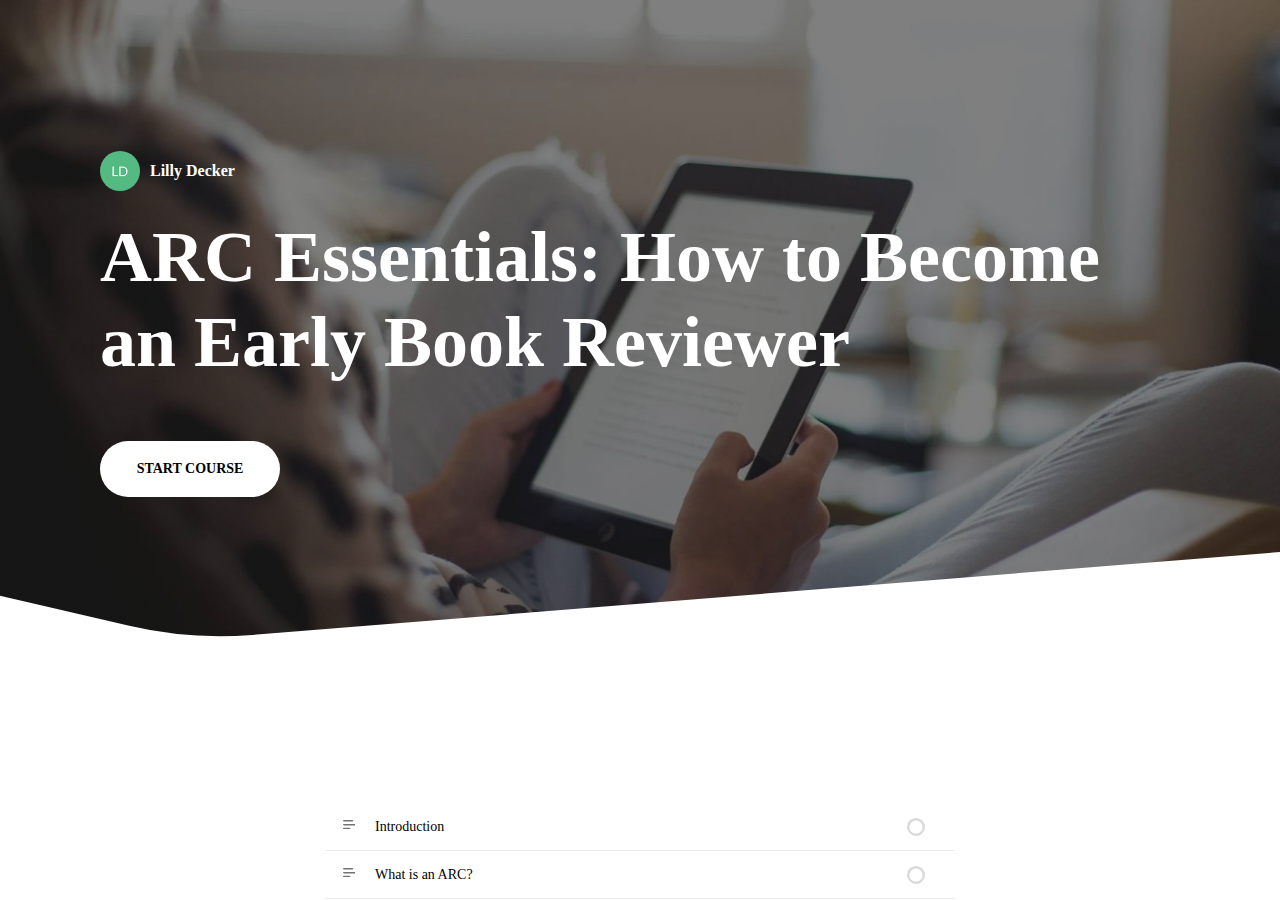
<file: index.html>
<!DOCTYPE html>
<html lang="en" class="">
  <head>
    <meta http-equiv="X-UA-Compatible" content="IE=edge,chrome=1">
    <meta name="viewport" content="width=device-width, initial-scale=1">
    <meta charset="utf-8">

    <title>ARC Essentials: How to Become an Early Book Reviewer</title>

    <link type="text/css" rel="stylesheet" href="lib/icomoon.css">
    <script type="text/javascript" src="lib/player-0.0.11.min.js"></script>
    <script type="text/javascript" src="lib/lzwcompress.js"></script>

    <!-- Resize Hack -->
    <script type="text/javascript">
      window.resizeTo(screen.width, screen.height);
    </script>
    
    <!--[if lt IE 9]>
    <script src="//html5shiv.googlecode.com/svn/trunk/html5.js"></script>
    <![endif]-->

    <script id="__ENTRY__" type="application/json">
      {".js":["rise/e1529ec8.js"]}
    </script>

    <script id="__REMOTE_ENTRIES__" type="application/json">
      {"mondrian":{".js":["mondrian/entry.js"]}}
    </script>

    <script>
      (function() {
        const jsonp = {}

        function loadModule(manifest) {
          const p = []

          if (manifest['.css'] != null) {
            for (var idx = 0; idx < manifest['.css'].length; idx++) {
              p.push(new Promise((resolve, reject) => {
                var link = document.createElement('link')
                link.onload = resolve
                link.onerror = reject
                link.rel = 'stylesheet'
                link.href = 'lib/' + manifest['.css'][idx]
                document.body.appendChild(link)
              }))
            }
          }

          if (manifest['.js'] != null) {
            for (var idx = 0; idx < manifest['.js'].length; idx++) {
              p.push(new Promise((resolve, reject) => {
                var script = document.createElement('script')
                script.onload = resolve
                script.onerror = reject
                script.src = 'lib/' + manifest['.js'][idx]
                document.body.appendChild(script)
              }))
            }
          }

          return Promise.all(p)
        }

        function deserialize(str) {
          const buffer = Uint8Array.from(atob(str), c => c.charCodeAt(0))
          const json = new TextDecoder().decode(buffer)
          const result = JSON.parse(json)
          return result
        }

        function __loadEntry() {
          return loadModule(JSON.parse(document.getElementById('__ENTRY__').textContent))
        }

        function __loadRemoteEntry(name) {
          const manifest = JSON.parse(document.getElementById('__REMOTE_ENTRIES__').textContent)
          if (manifest[name] == null) throw new Error(`Missing manifest for remote entry "${name}".`)
          return loadModule(manifest[name])
        }
        
        async function __loadJsonp(id, path) {
          try {
            return await new Promise((resolve, reject) => {
              try {
                jsonp[id] = resolve
                const script = document.createElement('script')
                script.onerror = reject
                script.src = `./${path}`
                document.head.appendChild(script)
              } catch (err) {
                reject(err)
              }
            })
          } finally {
            delete jsonp[id]
          }
        }

        function __resolveJsonp(id, data) {
          const resolve = jsonp[id]
          if (typeof resolve !== 'function') {
            throw new Error(`Could not load JSONP "${id}"`)
          }
          resolve(data)
        }

        async function __fetchCourse(name) {
          name = name == null ? window.i18n.default : name
          if (!window.i18n.available.includes(name)) {
            console.warn(`Could not load locale "${name}"`)
            name = window.i18n.available[0]
          }
          const encoded = await __loadJsonp(`course:${name}`, `locales/${name}.js`)
          const courseData = deserialize(encoded)
          return courseData
        }

        window.__loadEntry = __loadEntry
        window.__loadRemoteEntry = __loadRemoteEntry
        window.__loadJsonp = __loadJsonp
        window.__resolveJsonp = __resolveJsonp
        window.__fetchCourse = __fetchCourse
      })()
    </script>
  </head>
  <body>
    <div id="app"></div>
    <script type="text/javascript">
  (function(root) {
    window.i18n = {"available":["und"],"default":"und"};
    window.partnerContent = [];

    function isExport() {
      return true;
    }

    function resolvePath(path) {
      return ('assets/').concat(path);
    }

    function resolveFontPath(font) {
      return ('lib/fonts/').concat(font.key.split('/').reverse()[0]);
    }

    function fetchAvailableLocales() {
      return window.i18n
    }

    root.Runtime = {
      fetch: window.__fetchCourse,
      fetchAvailableLocales: fetchAvailableLocales,
      isExport: isExport,
      resolvePath: resolvePath,
      resolveFontPath: resolveFontPath
    };
  }(window));
</script>

    
    <script>__loadEntry()</script>
    
  </body>
</html>
</file>
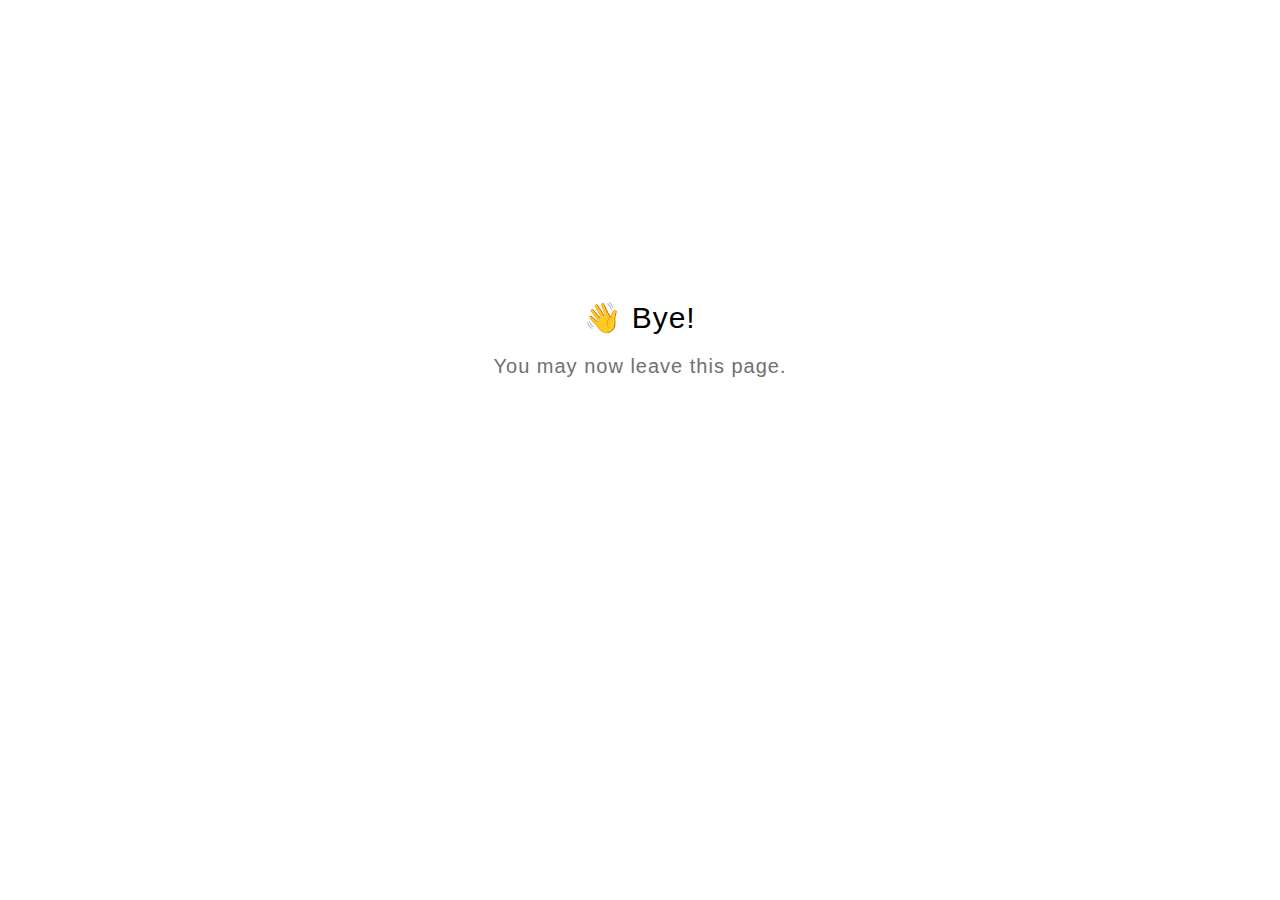
<file: goodbye.html>
<!DOCTYPE html>
<html lang="en">
  <head>
    <title>Goodbye</title>
    <meta charset="utf-8" lang="en">
    <style>
      html {
        font-size: 20px;
        font-family: 'lato', sans-serif;
        font-weight: lighter;
        letter-spacing: 0.05rem;
      }

      .goodbye-container {
        text-align: center;
        margin-top: 15rem;
      }

      .bye-message {
        font-size: 1.5rem;
      }

      .exit-text {
        color: #707070;
        margin-top: 1rem;
      }
    </style>
  </head>
  <body>
    <div class="goodbye-container">
      <div class="bye-message">👋 Bye!</div>
      <div class="exit-text">You may now leave this page.</div>
    </div>
  </body>
</html>
</file>
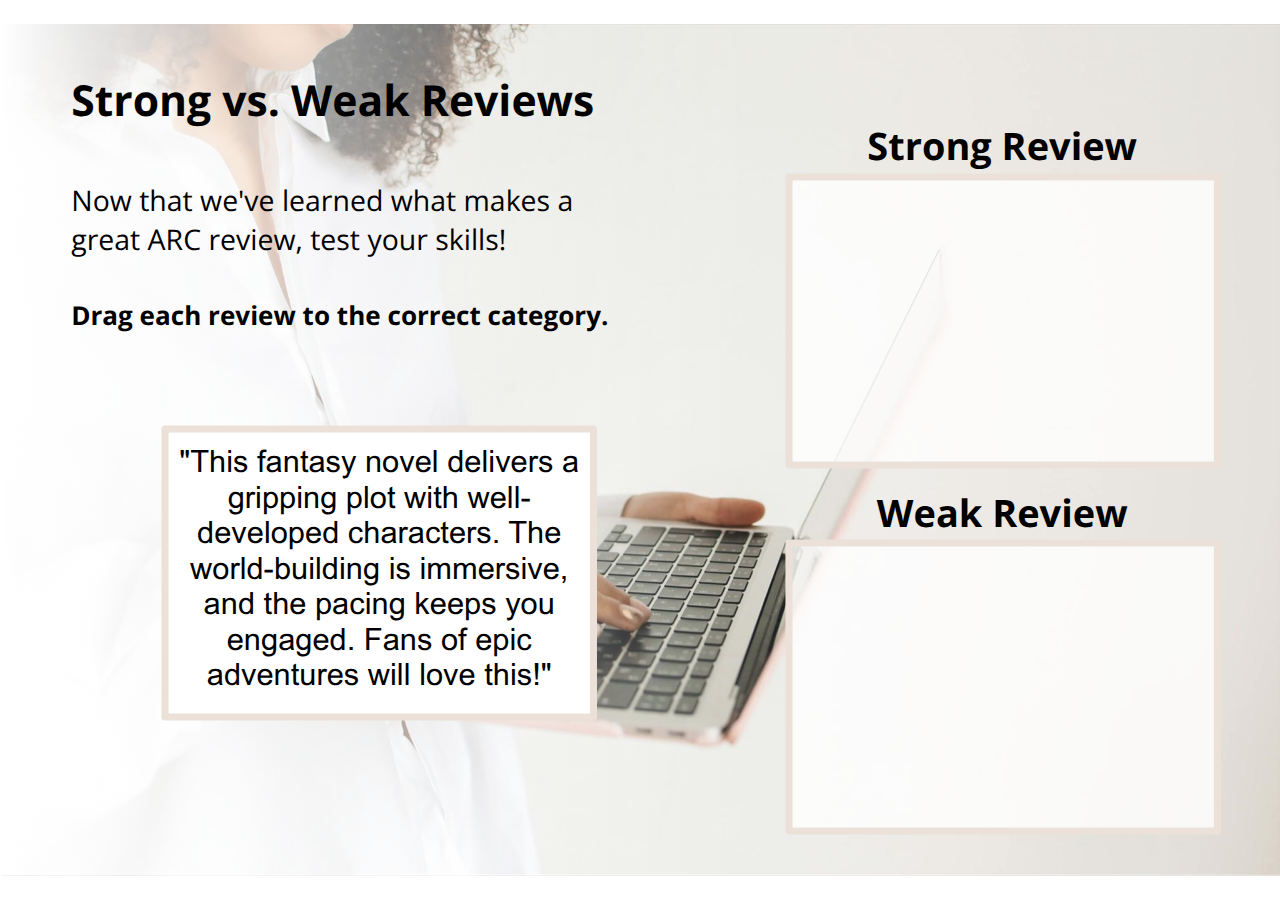
<file: assets/clmL6bxSZsXb1WRm/story.html>
﻿<!doctype html>
<html lang="en-US">
<head>
  <meta charset="utf-8">
  <!-- Created using Storyline 360 x64 - http://www.articulate.com  -->
  <!-- version: 3.96.33815.0 -->
  <title>ARC Reviews: Drag and Drop</title>
  <meta http-equiv="x-ua-compatible" content="IE=edge"/>
  <meta name="viewport" content="width=device-width,initial-scale=1,user-scalable=no,shrink-to-fit=no,minimal-ui"/>
  <meta name="apple-mobile-web-app-capable" content="yes"/>
  <style>
    html, body { height: 100%; padding: 0; margin: 0 }
    #app { height: 100%; width: 100%; }
  </style>

  <script>
    window.DS = {};
    window.globals = {
      DATA_PATH_BASE: '',
      HAS_FRAME: true,
      HAS_SLIDE: true,

      lmsPresent: false,
      tinCanPresent: false,
      cmi5Present: false,
      aoSupport: false,
      scale: 'noscale',
      captureRc: false,
      browserSize: 'optimal',
      bgColor: '#282828',
      features: 'DropInAcc,DropInBase,DropInCore,DropInInteractions,DropInVideo,LayerPresentAsDialog,MultipleQuizTracking,UpdatedThemeEditor',
      themeName: 'unified',
      preloaderColor: '#FFFFFF',
      suppressAnalytics: false,
      productChannel: 'stable',
      publishSource: 'storyline',
      aid: 'aid|5b3e1dc9-a352-4237-ba01-f2665bd8d0cd',
      cid: '2b0ab226-38bb-4c8d-844f-a04593d50850',
      playerVersion: '3.96.33815.0',
      publishTimestamp: '2025-02-21T22:30:07.0198694Z',
      maxIosVideoElements: 10,
      connectionSettings: { message: 'You%20are%20offline.%20Trying%20to%20reconnect...', useDarkTheme: false, mode: 'disabled' },
      hasFeature: function(feature) {
        return this.features.split(',').includes(feature);
      },
      
      parseParams: function(qs) {
        if (window.globals.parsedParams != null) {
          return window.globals.parsedParams;
        }
        qs = (qs || window.location.search.substr(1)).split('+').join(' ');
        var params = {},
            tokens,
            re = /[?&]?([^=]+)=([^&]*)/g;

        while (tokens = re.exec(qs)) {
          params[decodeURIComponent(tokens[1]).trim()] =
            decodeURIComponent(tokens[2]).trim();
        }
        window.globals.parsedParams = params;
        return params;
      }

    };
  </script>
  <script>
    var isIe11 = ('ActiveXObject' in window || window.MSBlobBuilder != null)
      && window.msCrypto != null && !window.ActiveXObject;
    if (isIe11) {
      window.globals.unsupportedBrowser = true;
      document.write(atob('[base64]'));
    }
  </script>

  <script>
    if (window.globals.hasFeature('MultiLanguageSinglePackageSupport')) {
      
      
    }
  </script>

  
  <script>window.THREE = { };</script>
  
<meta name="robots" content="noindex, nofollow"></head>
<body style="background: #282828" class="cs-HTML theme-unified">
<script src="player-interface.js"></script>
  <script>!function(){var e,i=/iPhone/i,o=/iPod/i,n=/iPad/i,t=/\biOS-universal(?:.+)Mac\b/i,r=/\bAndroid(?:.+)Mobile\b/i,a=/Android/i,d=/(?:SD4930UR|\bSilk(?:.+)Mobile\b)/i,p=/Silk/i,l=/Windows Phone/i,u=/\bWindows(?:.+)ARM\b/i,b=/BlackBerry/i,s=/BB10/i,c=/Opera Mini/i,f=/\b(CriOS|Chrome)(?:.+)Mobile/i,h=/Mobile(?:.+)Firefox\b/i,v=function(e){return void 0!==e&&"MacIntel"===e.platform&&"number"==typeof e.maxTouchPoints&&e.maxTouchPoints>1&&"undefined"==typeof MSStream};e=function(e){var m={userAgent:"",platform:"",maxTouchPoints:0};e||"undefined"==typeof navigator?"string"==typeof e?m.userAgent=e:e&&e.userAgent&&(m={userAgent:e.userAgent,platform:e.platform,maxTouchPoints:e.maxTouchPoints||0}):m={userAgent:navigator.userAgent,platform:navigator.platform,maxTouchPoints:navigator.maxTouchPoints||0};var g=m.userAgent,y=g.split("[FBAN");void 0!==y[1]&&(g=y[0]),void 0!==(y=g.split("Twitter"))[1]&&(g=y[0]);var A=function(e){return function(i){return i.test(e)}}(g),w={apple:{phone:A(i)&&!A(l),ipod:A(o),tablet:!A(i)&&(A(n)||v(m))&&!A(l),universal:A(t),device:(A(i)||A(o)||A(n)||A(t)||v(m))&&!A(l)},amazon:{phone:A(d),tablet:!A(d)&&A(p),device:A(d)||A(p)},android:{phone:!A(l)&&A(d)||!A(l)&&A(r),tablet:!A(l)&&!A(d)&&!A(r)&&(A(p)||A(a)),device:!A(l)&&(A(d)||A(p)||A(r)||A(a))||A(/\bokhttp\b/i)},windows:{phone:A(l),tablet:A(u),device:A(l)||A(u)},other:{blackberry:A(b),blackberry10:A(s),opera:A(c),firefox:A(h),chrome:A(f),device:A(b)||A(s)||A(c)||A(h)||A(f)},any:!1,phone:!1,tablet:!1};return w.any=w.apple.device||w.android.device||w.windows.device||w.other.device,w.phone=w.apple.phone||w.android.phone||w.windows.phone,w.tablet=w.apple.tablet||w.android.tablet||w.windows.tablet,w}(),"object"==typeof exports&&"undefined"!=typeof module?module.exports=e:"function"==typeof define&&define.amd?define((function(){return e})):this.isMobile=e}();
    window.isMobile.apple.tablet = window.isMobile.apple.tablet ||
      (navigator.platform === 'MacIntel' && navigator.maxTouchPoints > 1);
    window.isMobile.apple.device = window.isMobile.apple.device || window.isMobile.apple.tablet;
    window.isMobile.tablet = window.isMobile.tablet || window.isMobile.apple.tablet;
    window.isMobile.any = window.isMobile.any || window.isMobile.apple.tablet;
  </script>

  <div id="focus-sink" tabindex="-1"></div>

  <div id="preso"></div>
  <script>
    (function() {

      var classTypes = [ 'desktop', 'mobile', 'phone', 'tablet' ];

      var addDeviceClasses = function(prefix, testObj) {
        var curr, i;
        for (i = 0; i < classTypes.length; i++) {
          curr = classTypes[i];
          if (testObj[curr]) {
            document.body.classList.add(prefix + curr);
          }
        }
      };

      var params = window.globals.parseParams(),
          isDevicePreview = params.devicepreview === '1',
          isPhoneOverride = params.deviceType === 'phone' || (isDevicePreview && params.phone == '1'),
          isTabletOverride = (params.deviceType === 'tablet' || isDevicePreview) && !isPhoneOverride,
          isMobileOverride = isPhoneOverride || isTabletOverride;

      var deviceView = {
        desktop: !window.isMobile.any && !isMobileOverride,
        mobile: window.isMobile.any || isMobileOverride,
        phone: isPhoneOverride || (window.isMobile.phone && !isTabletOverride),
        tablet: isTabletOverride || window.isMobile.tablet
      };

      window.globals.deviceView = deviceView;
      window.isMobile.desktop = !window.isMobile.any;
      window.isMobile.mobile = window.isMobile.any;

      addDeviceClasses('view-', deviceView);

    })();
  </script>
  
  <script src='story_content/triggers.js' type=text/javascript></script>
<script src='story_content/user.js' type=text/javascript></script>
  <div class="slide-loader"></div>

  <script>
    var doc = document, loader = doc.body.querySelector('.slide-loader'); [ 1, 2, 3 ].forEach(function(n) { var d = doc.createElement('div'); d.style.backgroundColor = window.globals.preloaderColor; d.classList.add('mobile-loader-dot'); d.classList.add('dot' + n); loader.appendChild(d); });
  </script>

  <div class="mobile-load-title-overlay" style="display: none">
    <div class="mobile-load-title">ARC Reviews: Drag and Drop</div>
  </div>

  <div class="mobile-chrome-warning"></div>

  
<style>
  .warn-connection-dialog {
    display: none;
    background: transparent;
    pointer-events: all;
    position: fixed;
    left: 0;
    top: 0;
    width: 100%;
    height: 100%;
    z-index: 999;
  }

  .warn-connection-content {
    pointer-events: all;
    border-radius: 4px;
    background: white;
    border: 1px solid #E7E7E7;
    color: #333333;
    box-shadow: 0 2px 4px rgba(0, 0, 0, 0.25);
    transition: all 150ms ease-out;
    position: absolute;
    white-space: nowrap;
  }

  .view-phone.is-landscape .warn-connection-content {
    left: 23px;
    bottom: 23px;
  }

  .view-tablet.is-landscape .warn-connection-content {
    left: 50%;
    top: 20px;
    transform: translateX(-50%);
  }

  .view-mobile.is-portrait .warn-connection-content {
    transform: translate(-50%, calc(-100% - 15px));
  }

  .warn-connection-content p {
    display: inline-block;
    margin: 0 8px 0 0;
    line-height: 33px;
    font-size: 11px;
  }

  .warn-connection-content svg {
    position: relative;
    vertical-align: middle;
    margin: 0 2px 2px 8px;
  }

  .view-desktop .warn-connection-content {
    left: 1.5em;
    bottom: 1.5em;
  }

  .view-desktop .warn-connection-content p {
    font-size: 1.1em;
  }

  .is-offline .warn-connection-dialog {
    display: block;
  }

  .is-offline .cs-panel * {
    pointer-events: none !important;
  }

  .is-offline .cs-panel {
    pointer-events: all !important;
  }

  .is-offline #nav-controls * {
    pointer-events: none !important;
  }

  .is-offline #nav-controls {
    pointer-events: all !important;
  }
</style>

<div class="warn-connection-dialog" role="alertdialog" aria-modal="true" tabindex="0" aria-labelledby="warn-connection-message">
  <div class="warn-connection-content">
    <svg width="17" height="15" viewBox="0 0 17 15" xmlns="http://www.w3.org/2000/svg">
      <path fill="#8F0000" stroke="white" d="M16.07,12.98 L15.88,12.23 L9.51,1.21 C8.97,0.26,7.6,0.26,7.06,1.21 L0.69,12.23 C0.15,13.16,0.81,14.36,1.91,14.36 H14.65 C15.47,14.36,16.05,13.7,16.07,12.98 Z"/>
      <path fill="white" stroke="white" d="M8.58,5.5 C8.35,5.28,8.5,5.35,8.21,5.32 C8.09,5.35,7.97,5.49,7.96,5.67 C7.97,5.79,7.98,5.92,7.98,6.04 L7.98,6.04 C7.99,6.17,8,6.31,8.01,6.43 L8.01,6.44 C8.03,6.92,8.06,7.41,8.09,7.9 L8.09,7.9 C8.12,8.39,8.14,8.88,8.17,9.37 C8.17,9.39,8.18,9.42,8.2,9.44 C8.23,9.46,8.25,9.47,8.28,9.47 C8.31,9.47,8.34,9.46,8.35,9.44 C8.37,9.43,8.38,9.4,8.39,9.35 L8.39,9.34 C8.39,9.24,8.4,9.15,8.4,9.05 L8.4,9.05 C8.41,8.96,8.41,8.86,8.42,8.75 C8.43,8.44,8.45,8.12,8.47,7.81 L8.47,7.81 C8.49,7.49,8.51,7.18,8.53,6.87 C8.55,6.46,8.56,6.05,8.59,5.64 L8.6,5.62 C8.6,5.57,8.59,5.53,8.58,5.5 L8.21,5.32 Z"/>
      <circle fill="white" stroke="white" cx="8.3" cy="11.35" r="0.3"/>
    </svg>
    <p id="warn-connection-message">You are offline. Trying to reconnect...</p>
  </div>
</div>

<script>
  (function() {
    window.DS.connection = {
      warningShown: false,
      assets: {},
      loadingAssetGroup: false,
      retryDelay: 500
    };

    var connectionSettings = window.globals.connectionSettings || {};

    var useConnectionMessages = window.AbortController != null &&
      window.location.protocol != 'file:' &&
      connectionSettings.mode === 'normal';

    window.DS.connection.useConnectionMessages = useConnectionMessages;

    var assetCount = 0;
    var checkLoadedId;


    if (useConnectionMessages && connectionSettings != null) {
      var contentEl = document.querySelector('.warn-connection-content');
      var messageEl = contentEl.querySelector('p');

      if (connectionSettings.useDarkTheme) {
        contentEl.style.borderColor = '#BABBBA';
        contentEl.style.backgroundColor = '#282828';
        contentEl.style.color = '#FFFFFF';
      }

      if (connectionSettings.message != null) {
        messageEl.textContent = window.decodeURIComponent(connectionSettings.message);
      }
    }

    function checkAssetsReady() {
      for (var i in DS.connection.assets) {
        if (!DS.connection.assets[i].success) {
          return false;
        }
      }
      return true;
    }

    function stopAssetGroup() {
      if (!useConnectionMessages) { return; }

      assetCount = 0;

      DS.connection.oldAssetGroup = DS.connection.assets;
      DS.connection.assets = {};
      DS.connection.loadingAssetGroup = false;
      clearInterval(checkLoadedId);
    }

    function startAssetGroup() {
      if (!useConnectionMessages) { return; }
      var ticks = 0;
      clearInterval(checkLoadedId);
      checkLoadedId = setInterval(function() {
        var loaded = 0;
        if (assetCount === 0 && loaded === 0) {
          clearInterval(checkLoadedId);
          return;
        }

        for (var i in DS.connection.assets) {
          if (DS.connection.assets[i].success) {
            loaded++;
          }
        }

        if (assetCount === loaded && checkAssetsReady()) {
          for (var i in DS.connection.assets) {
            if (DS.connection.assets[i].action) {
              DS.connection.assets[i].action();
            }
          }
          hideWarning();
          stopAssetGroup();
        }
      }, 100)
    }

    function requiredAsset(url, action, retry, type) {
      if (!useConnectionMessages) { return; }
      if (DS.connection.assets[url]) { return; }

      DS.connection.assets[url] = {
        success: false, action: action, retry: retry, type: type
      };
      assetCount = Object.keys(DS.connection.assets).length;
      if (!DS.connection.loadingAssetGroup) {
        startAssetGroup();
      }
      DS.connection.loadingAssetGroup = true;
    }

    function assetLoaded(url) {
      if (!useConnectionMessages) { return; }
      if (DS.connection.assets[url]) {
        DS.connection.assets[url].success = true;
      }
    }

    function assetFailed(url) {
      if (!useConnectionMessages) { return; }
      if (!DS.connection.assets[url]) {
        if (/\.js$/.test(url) && url.indexOf('transcripts') === -1) {
          setTimeout(function() {
            if (DS.connection.lastSlideLoaded != null) {
              DS.connection.lastSlideLoaded();
            }
          }, DS.connection.retryDelay);
        }
        return;
      }
      if (!DS.connection.warningShown) { showWarning(); }
      if (DS.connection.assets[url].retry) {
        setTimeout(function() {
          if (!DS.connection.assets[url].success) {
            DS.connection.assets[url].retry()
          }
        }, DS.connection.retryDelay);
      }
    }

    function hideWarning() {
      document.body.classList.remove('is-offline');
      DS.connection.warningShown = false;
      enableKeys();
    }
    DS.connection.hideWarning = hideWarning

    function showWarning(btn) {
      document.body.classList.add('is-offline')
      DS.connection.warningShown = true;
      updateWarningPosition();
      disableKeys();
    }

    function updateWarningPosition() {
      if (!DS.connection.warningShown) {
        return;
      }

      var isPortrait = document.body.classList.contains('is-portrait');
      var isMobile = document.body.classList.contains('view-mobile');
      var warningEl = document.querySelector('.warn-connection-content');

      if (isPortrait && isMobile) {
        var slide = document.querySelector('.primary-slide');
        var slideRect = slide != null
          ? slide.getBoundingClientRect()
          : { top: window.innerHeight, left: 0, width: window.innerWidth };

        warningEl.style.top = `${slideRect.top}px`
        warningEl.style.left = `${slideRect.left + slideRect.width / 2}px`
      } else {
        warningEl.style.top = null;
        warningEl.style.left = null;
      }

      window.requestAnimationFrame(updateWarningPosition);
    }

    function onDisableKeyDown(e) {
      e.preventDefault();
      e.stopImmediatePropagation();
    }

    function onDisableKeyUp(e) {
      e.preventDefault();
      e.stopImmediatePropagation();
    }

    var accStyle = document.createElement('style');
    var warnDialogEl = document.querySelector('.warn-connection-dialog');

    function disableKeys() {
      if (DS.views && DS.views.nsStack && DS.views.nsStack.length === 1) {
        DS.views.nsStack[0].tabReachable = false
        DS.views.nsStack[0].updateTabIndex(true, true);
      }

      accStyle.innerHTML = '.acc-shadow-dom { display: none; }';
      document.body.appendChild(accStyle);

      warnDialogEl.parentNode.append(warnDialogEl);
      warnDialogEl.focus();
    }

    function enableKeys() {
      accStyle.remove();
      if (DS.views && DS.views.nsStack && DS.views.nsStack.length === 1 && DS.views.nsStack[0].name === '_frame') {
        DS.views.nsStack[0].tabReachable = true;
        DS.views.nsStack[0].updateTabIndex();
      }
    }

    // these will all be noops if the feature flag isn't set in
    // the data and `window.globals.features`
    DS.connection.requiredAsset = requiredAsset;
    DS.connection.assetLoaded = assetLoaded;
    DS.connection.assetFailed = assetFailed;
    DS.connection.stopAssetGroup = stopAssetGroup;
    DS.connection.startAssetGroup = startAssetGroup;
  })();
</script>


  <script>
    
    if (window.autoSpider && window.vInterfaceObject) {
      document.querySelector('.mobile-load-title-overlay').style.display = 'none';
    }
  </script>

  

  <link rel="stylesheet" href="html5/data/css/output.min.css" data-noprefix/>
</body>
<script src="html5/lib/scripts/bootstrapper.min.js"></script>
</html>
</file>
<file: lib/icomoon.css>
@font-face {
	font-family: 'icomoon';
	src:  url('fonts/icomoon.ttf') format('truetype'),
				url('fonts/icomoon.woff') format('woff');
	font-weight: normal;
	font-style: normal;
}

[class^="icon-"], [class*=" icon-"] {
	/* use !important to prevent issues with browser extensions that change fonts */
	font-family: 'icomoon' !important;
	speak: none;
	font-style: normal;
	font-weight: normal;
	font-variant: normal;
	text-transform: none;
	line-height: 1;

	/* Better Font Rendering =========== */
	-webkit-font-smoothing: antialiased;
	-moz-osx-font-smoothing: grayscale;
}

.icon-edit-author-name:before {
	content: "\e976";
}
.icon-lock:before {
	content: "\e977";
}
.icon-checkmark-valid:before {
	content: "\e95d";
}
.icon-close-media-panel:before {
	content: "\e95e";
}
.icon-trash4:before {
	content: "\e95f";
}
.icon-x-invalid-url:before {
	content: "\e960";
}
.icon-attach2:before {
	content: "\e961";
}
.icon-bold:before {
	content: "\e962";
}
.icon-fontcolor:before {
	content: "\e963";
}
.icon-fontsize:before {
	content: "\e964";
}
.icon-italic:before {
	content: "\e965";
}
.icon-link:before {
	content: "\e966";
}
.icon-orderedlist:before {
	content: "\e967";
}
.icon-quote:before {
	content: "\e968";
}
.icon-unorderedlist:before {
	content: "\e969";
}
.icon-feedback:before {
	content: "\e910";
}
.icon-review:before {
	content: "\e911";
}
.icon-customizable:before {
	content: "\e908";
}
.icon-design:before {
	content: "\e909";
}
.icon-interactions:before {
	content: "\e90a";
}
.icon-questions:before {
	content: "\e90b";
}
.icon-scenarios2:before {
	content: "\e90c";
}
.icon-slides:before {
	content: "\e90d";
}
.icon-desktop:before {
	content: "\e902";
}
.icon-expressions:before {
	content: "\e903";
}
.icon-poses:before {
	content: "\e904";
}
.icon-retina:before {
	content: "\e905";
}
.icon-scenarios:before {
	content: "\e906";
}
.icon-transparency:before {
	content: "\e907";
}
.icon-Master-01:before {
	content: "\e934";
}
.icon-Master-02:before {
	content: "\e93a";
}
.icon-Master-03:before {
	content: "\e939";
}
.icon-Master-04:before {
	content: "\e936";
}
.icon-Master-05:before {
	content: "\e93b";
}
.icon-Master-06:before {
	content: "\e935";
}
.icon-Master-07:before {
	content: "\e937";
}
.icon-Master-08:before {
	content: "\e938";
}
.icon-Master-09:before {
	content: "\e922";
}
.icon-Master-10:before {
	content: "\e926";
}
.icon-Master-11:before {
	content: "\e924";
}
.icon-Master-12:before {
	content: "\e928";
}
.icon-Master-13:before {
	content: "\e923";
}
.icon-Master-14:before {
	content: "\e925";
}
.icon-Master-15:before {
	content: "\e929";
}
.icon-Master-16:before {
	content: "\e927";
}
.icon-Master-17:before {
	content: "\e92b";
}
.icon-Master-18:before {
	content: "\e92c";
}
.icon-Master-19:before {
	content: "\e92d";
}
.icon-Master-20:before {
	content: "\e92e";
}
.icon-Master-21:before {
	content: "\e92f";
}
.icon-Master-22:before {
	content: "\e930";
}
.icon-Master-23:before {
	content: "\e931";
}
.icon-Master-24:before {
	content: "\e932";
}
.icon-Master-25:before {
	content: "\e933";
}
.icon-Master-26:before {
	content: "\e92a";
}
.icon-check-circle:before {
	content: "\e803";
}
.icon-trash:before {
	content: "\e804";
}
.icon-rotation:before {
	content: "\e91a";
}
.icon-vector:before {
	content: "\e91b";
}
.icon-mute:before {
	content: "\e90e";
}
.icon-volume:before {
	content: "\e90f";
}
.icon-logo:before {
	content: "\e805";
}
.icon-share:before {
	content: "\e801";
}
.icon-sorting:before {
	content: "\e91c";
}
.icon-more:before {
	content: "\e91d";
}
.icon-copy:before {
	content: "\e951";
}
.icon-clock:before {
	content: "\e915";
}
.icon-quotes-left:before {
	content: "\e918";
}
.icon-list-numbered:before {
	content: "\e916";
}
.icon-list2:before {
	content: "\e917";
}
.icon-plus:before {
	content: "\e60a";
}
.icon-info:before {
	content: "\e974";
}
.icon-cross:before {
	content: "\e913";
}
.icon-checkmark:before {
	content: "\e975";
}
.icon-arrow-up2:before {
	content: "\e959";
}
.icon-arrow-down2:before {
	content: "\e95a";
}
.icon-sort-alpha-asc:before {
	content: "\e912";
}
.icon-rtf:before {
	content: "\e94b";
}
.icon-doc:before {
	content: "\e94a";
}
.icon-pdf:before {
	content: "\e94c";
}
.icon-ppt:before {
	content: "\e94d";
}
.icon-file:before {
	content: "\e94e";
}
.icon-xls:before {
	content: "\e94f";
}
.icon-zip:before {
	content: "\e950";
}
.icon-file-alt:before {
	content: "\e944";
}
.icon-doc-alt:before {
	content: "\e943";
}
.icon-pdf-alt:before {
	content: "\e945";
}
.icon-ppt-alt:before {
	content: "\e946";
}
.icon-rtf-alt:before {
	content: "\e947";
}
.icon-xls-alt:before {
	content: "\e948";
}
.icon-zip-alt:before {
	content: "\e949";
}
.icon-attach:before {
	content: "\e942";
}
.icon-reload:before {
	content: "\e941";
}
.icon-trash2:before {
	content: "\e60d";
}
.icon-arrow-left:before {
	content: "\e608";
}
.icon-arrow-right:before {
	content: "\e609";
}
.icon-check-alt:before {
	content: "\e606";
}
.icon-password-view:before {
	content: "\e972";
}
.icon-password-hide:before {
	content: "\e973";
}
.icon-view-grid:before {
	content: "\e96c";
}
.icon-grid-view:before {
	content: "\e96c";
}
.icon-view-list:before {
	content: "\e96d";
}
.icon-list-view:before {
	content: "\e96d";
}
.icon-blocks:before {
	content: "\e95b";
}
.icon-list3:before {
	content: "\e95c";
}
.icon-export:before {
	content: "\e958";
}
.icon-screencast:before {
	content: "\e957";
}
.icon-cursor:before {
	content: "\e956";
}
.icon-documents:before {
	content: "\e952";
}
.icon-duplicate:before {
	content: "\e952";
}
.icon-trash3:before {
	content: "\e953";
}
.icon-Article:before {
	content: "\e93c";
}
.icon-Interaction:before {
	content: "\e93d";
}
.icon-Quiz:before {
	content: "\e93e";
}
.icon-Video:before {
	content: "\e93f";
}
.icon-trashcan:before {
	content: "\e921";
}
.icon-marker_style:before {
	content: "\e920";
}
.icon-photo:before {
	content: "\e91f";
}
.icon-microphone:before {
	content: "\e91e";
}
.icon-plus2:before {
	content: "\e800";
}
.icon-processing:before {
	content: "\e607";
}
.icon-menu:before {
	content: "\e602";
}
.icon-headset:before {
	content: "\e603";
}
.icon-list:before {
	content: "\e604";
}
.icon-video:before {
	content: "\e605";
}
.icon-mail:before {
	content: "\e954";
}
.icon-remove:before {
	content: "\e955";
}
.icon-up-level-2:before {
	content: "\e96e";
}
.icon-up-level-list-2:before {
	content: "\e96f";
}
.icon-plus-circle:before {
	content: "\e802";
}
.icon-up-level:before {
	content: "\e970";
}
.icon-up-level-list:before {
	content: "\e971";
}
.icon-eye:before {
	content: "\e96b";
}
.icon-tick:before {
	content: "\e900";
}
.icon-check:before {
	content: "\e901";
}
.icon-link-alt:before {
	content: "\e919";
}
.icon-chevron-down:before {
	content: "\e60b";
}
.icon-chevron-up:before {
	content: "\e60c";
}
.icon-chevron-left:before {
	content: "\e600";
}
.icon-chevron:before {
	content: "\e601";
}
.icon-chevron-right:before {
	content: "\e601";
}
.icon-close-small:before {
	content: "\e940";
}
.icon-pie-chart:before {
	content: "\e914";
}
.icon-alert:before {
	content: "\e96a";
}
</file>
<file: assets/clmL6bxSZsXb1WRm/html5/data/css/output.min.css>
@font-face {
  font-family: 'Arial Charset1_ 6fo3AL48EE2E734';
  src: url('[data-uri]');
  font-style: normal;
  font-weight: normal;
}
@font-face {
  font-family: 'Open SansBold CharsBold1AA691B7';
  src: url('[data-uri]');
  font-style: normal;
  font-weight: normal;
}
@font-face {
  font-family: 'Open Sans Charset1_ 6Qo7306B355';
  src: url('[data-uri]');
  font-style: normal;
  font-weight: normal;
}
@font-face {
  font-family: 'Lato Charset1_ 6OmZ8xCd467FA5C7';
  src: url('[data-uri]');
  font-style: normal;
  font-weight: normal;
}
@font-face {
  font-family: 'LatoBold Charset1_ BoldC933BEBA';
  src: url('[data-uri]');
  font-style: normal;
  font-weight: normal;
}
@font-face {
  font-family: 'Open Sans Charset0_v9TY33EDE6F2';
  src: url('[data-uri]');
  font-style: normal;
  font-weight: normal;
}
@font-face {
  font-family: 'Arial Charset0_v8wz5YMo9EE9FF07';
  src: url('[data-uri]');
  font-style: normal;
  font-weight: normal;
}
@font-face {
  font-family: 'Open SansBold CharsBoldE47A47C6';
  src: url('[data-uri]');
  font-style: normal;
  font-weight: normal;
}
.cs-HTML {
  background: rgba(40, 40, 40, 1);
}
.cs-npnxnanbsnfns00000000001 .cs-infopanel  {
  box-shadow: 0 1px 0 rgba(0, 0, 0, 0);
  background: rgba(255, 255, 255, 1);
}
.cs-npnxnanbsnfns00000000001 .cs-infopanel .cs-link {
  color: rgba(186, 187, 186, 1);
}
.cs-npnxnanbsnfns00000000001 .cs-infopanel .cs-link:hover {
  color: rgba(255, 255, 255, 1);
}
.cs-npnxnanbsnfns00000000001 .cs-infopanel .cs-name {
  color: rgba(68, 68, 68, 1);
}
.cs-npnxnanbsnfns00000000001 .cs-infopanel .cs-title {
  color: rgba(153, 153, 153, 1);
}
.cs-npnxnanbsnfns00000000001 .cs-infopanelpopup  {
  box-shadow: 0 1px 0 rgba(0, 0, 0, 0);
  background: rgba(0, 0, 0, 0);
}
.cs-npnxnanbsnfns00000000001 .cs-infopanelpopup .cs-link {
  color: rgba(255, 0, 0, 1);
}
.cs-npnxnanbsnfns00000000001 .cs-infopanelpopup .cs-link:hover {
  color: rgba(255, 255, 255, 1);
}
.cs-npnxnanbsnfns00000000001 .cs-infopanelpopup .cs-name {
  color: rgba(255, 255, 255, 1);
}
.cs-npnxnanbsnfns00000000001 .cs-infopanelpopup .cs-bio {
  color: rgba(186, 187, 186, 1);
}
.cs-npnxnanbsnfns00000000001 .cs-timer  {
  color: rgba(186, 187, 186, 1);
}
.cs-npnxnanbsnfns00000000001 .cs-duration stop:first-child {
  stop-color: rgba(60, 60, 60, 1);
}
.cs-npnxnanbsnfns00000000001 .cs-duration stop:last-child {
  stop-color: rgba(60, 60, 60, 1);
}
.cs-npnxnanbsnfns00000000001 .cs-elapsed stop:first-child {
  stop-color: rgba(254, 227, 71, 1);
}
.cs-npnxnanbsnfns00000000001 .cs-elapsed stop:last-child {
  stop-color: rgba(254, 227, 71, 1);
}
.cs-npnxnanbsnfns00000000001 .cs-timer .cs-pie .cs-innerstroke {
  stroke: rgba(199, 199, 199, 1);
}
.cs-npnxnanbsnfns00000000001 .cs-timer .cs-pie .cs-innerborder {
  stroke: rgba(255, 255, 255, 1);
}
.cs-npnxnanbsnfns00000000001 .cs-window  {
  box-shadow: 0 8px 5px rgba(0, 0, 0, 0.2);
  border-color: rgba(49, 99, 0, 0);
  background: rgba(33, 33, 33, 1);
  color: rgba(248, 248, 248, 1);
}
.cs-npnxnanbsnfns00000000001 .cs-window .cs-diva {
  border-color: rgba(78, 78, 78, 1);
}
.cs-npnxnanbsnfns00000000001 .cs-window .cs-divb {
  border-color: rgba(78, 78, 78, 0);
}
.cs-npnxnanbsnfns00000000001 .cs-editor .cs-editor-slide {
  color: rgba(226, 226, 226, 1);
}
.cs-npnxnanbsnfns00000000001 .cs-editor .cs-editor-html {
  color: rgba(186, 187, 186, 1);
}
.cs-npnxnanbsnfns00000000001 .cs-editor .cs-editor-button {
  text-shadow: 0 1px 0 rgba(0, 0, 0, 0);
  color: rgba(255, 255, 255, 1);
  border-color: rgba(211, 211, 211, 1);
  background: rgba(34, 34, 34, 1);
}
.cs-npnxnanbsnfns00000000001 .cs-editor .cs-editor-button:hover {
  background: rgba(68, 68, 68, 1);
}
.cs-npnxnanbsnfns00000000001 .cs-editor .cs-editor-button:active {
  background: rgba(68, 68, 68, 1);
}
.cs-npnxnanbsnfns00000000001 .cs-listitem  {
  color: rgba(186, 187, 186, 1);
  border-color: none;
  border: 1px solid transparent;
}
.cs-npnxnanbsnfns00000000001 .cs-listitem:hover {
  background: rgba(255, 255, 255, 0.06);
  border-color: rgba(108, 108, 108, 1) !important;
  border-width: 1px;
  border-radius: 2px;
  border-style: solid;
  box-sizing: border-box;
}
.cs-npnxnanbsnfns00000000001 .cs-listitem.hover {
  background: rgba(255, 255, 255, 0.06);
  border-color: rgba(108, 108, 108, 1) !important;
  border-width: 1px;
  border-radius: 2px;
  border-style: solid;
  box-sizing: border-box;
}
.cs-npnxnanbsnfns00000000001 .cs-glossary  {
  color: rgba(186, 187, 186, 1);
}
.cs-npnxnanbsnfns00000000001 .cs-glossary .cs-scrolling-panel {
  background: rgba(0, 0, 0, 0);
}
.cs-npnxnanbsnfns00000000001 .cs-glossary .cs-term.cs-selected .cs-choice-list-trigger {
  color: rgba(255, 255, 255, 1);
  background: rgba(255, 255, 255, 1);
}
.cs-npnxnanbsnfns00000000001 .cs-glossary .cs-term.cs-selected .cs-choice-list-trigger:focus {
  color: rgba(255, 255, 255, 1);
  background: rgba(255, 255, 255, 1);
}
.cs-npnxnanbsnfns00000000001 .cs-glossary .cs-term:hover .cs-choice-list-trigger {
  background: rgba(186, 187, 186, 1);
}
.cs-npnxnanbsnfns00000000001 .cs-glossary .cs-term.hover .cs-choice-list-trigger {
  background: rgba(186, 187, 186, 1);
}
.cs-npnxnanbsnfns00000000001 .cs-glossary .cs-term .cs-choice-list-trigger:focus {
  background: rgba(186, 187, 186, 1);
}
.cs-npnxnanbsnfns00000000001 .cs-glossary .cs-diva {
  border-color: rgba(0, 0, 0, 0);
}
.cs-npnxnanbsnfns00000000001 .cs-glossary .cs-divb {
  border-color: rgba(0, 0, 0, 0);
}
.cs-npnxnanbsnfns00000000001 .cs-glossary .cs-divc {
  border-color: rgba(0, 0, 0, 0);
}
.cs-npnxnanbsnfns00000000001 .cs-glossary .cs-heading {
  color: rgba(248, 248, 248, 1);
  font-weight: 700;
}
.note-content p span {
  color: rgba(186, 187, 186, 1);
  line-height: 1.4em;
  font-size: 103.769%;
}
.cs-npnxnanbsnfns00000000001 .cs-resource .cs-separator {
  border-color: rgba(0, 0, 0, 0);
}
.cs-npnxnanbsnfns00000000001 .cs-outline  {
  color: rgba(45, 45, 45, 1);
}
.cs-npnxnanbsnfns00000000001 .cs-outline .cs-diva {
  border-color: rgba(0, 0, 0, 0);
}
.cs-npnxnanbsnfns00000000001 .cs-outline .cs-divb {
  border-color: rgba(0, 0, 0, 0);
}
.cs-npnxnanbsnfns00000000001 .cs-outline .cs-divc {
  border-color: rgba(0, 0, 0, 0);
}
.cs-npnxnanbsnfns00000000001 .cs-outline .cs-search-filter:hover {
  color: rgba(0, 0, 0, 0);
}
.cs-npnxnanbsnfns00000000001 .cs-outline .cs-search-filter.hover {
  color: rgba(0, 0, 0, 0);
}
.cs-npnxnanbsnfns00000000001 .cs-transcript  {
  color: rgba(255, 255, 255, 1);
}
.cs-npnxnanbsnfns00000000001 .cs-transcript .cs-div {
  border-color: rgba(0, 0, 0, 0);
}
.cs-npnxnanbsnfns00000000001 .cs-tabs:not(.topmenu-item) {
  color: rgba(248, 248, 248, 1);
}
.cs-npnxnanbsnfns00000000001 .cs-tabs .cs-inner-button:not(.topmenu-item) {
  text-shadow: 0 1px 0 rgba(0, 0, 0, 0);
}
.cs-npnxnanbsnfns00000000001 .cs-tabs:hover:not(.topmenu-item) {
  color: rgba(248, 248, 248, 1);
}
.cs-npnxnanbsnfns00000000001 .cs-tabs.cs-selected {
  background: rgba(0, 0, 0, 0);
  color: rgba(248, 248, 248, 1);
}
.cs-npnxnanbsnfns00000000001 .cs-seekcontrol  {
  background: rgba(0, 0, 0, 0);
  border-color: rgba(0, 0, 0, 0);
}
.cs-npnxnanbsnfns00000000001 .cs-seekcontrol .cs-button:hover .cs-icon {
  fill: rgba(255, 255, 255, 1);
}
.cs-npnxnanbsnfns00000000001 .cs-seekcontrol .cs-button.hover .cs-icon {
  fill: rgba(255, 255, 255, 1);
}
.cs-npnxnanbsnfns00000000001 .cs-seekcontrol .cs-button .cs-icon-shadow {
  fill: rgba(0, 0, 0, 0);
}
.cs-npnxnanbsnfns00000000001 .cs-seekcontrol .cs-button .cs-icon {
  fill: rgba(180, 180, 180, 1);
}
.cs-npnxnanbsnfns00000000001 .cs-seekcontrol .cs-seek .cs-fill {
  background: rgba(255, 255, 255, 0.6);
}
.cs-npnxnanbsnfns00000000001 .cs-seekcontrol .cs-seek {
  background: rgba(108, 108, 108, 1);
  border-color: rgba(0, 0, 0, 0);
}
.cs-npnxnanbsnfns00000000001 .cs-searchinput .cs-input {
  color: rgba(186, 187, 186, 1);
  border-color: rgba(0, 0, 0, 0);
  background: rgba(255, 255, 255, 0.06);
}
.cs-npnxnanbsnfns00000000001 .cs-searchinput .cs-input:focus {
  color: rgba(248, 248, 248, 1);
  background: rgba(41, 41, 41, 1);
}
.cs-npnxnanbsnfns00000000001 .cs-searchinput .cs-input:hover {
  box-shadow: inset 0 0 1px 0 rgba(69, 126, 19, 0);
}
.cs-npnxnanbsnfns00000000001 .cs-searchinput .cs-input.hover {
  box-shadow: inset 0 0 1px 0 rgba(69, 126, 19, 0);
}
.cs-npnxnanbsnfns00000000001 .cs-searchinput .cs-button .cs-icon {
  fill: rgba(186, 187, 186, 1);
}
.cs-npnxnanbsnfns00000000001 .cs-searchinput .cs-button:hover {
  fill: rgba(63, 133, 0, 1);
}
.cs-npnxnanbsnfns00000000001 .cs-searchinput .cs-button.hover {
  fill: rgba(63, 133, 0, 1);
}
.cs-npnxnanbsnfns00000000001 .cs-menu  {
  box-shadow: 0 1px 0 rgba(0, 0, 0, 0);
  background: rgba(33, 33, 33, 1);
}
.cs-npnxnanbsnfns00000000001 .cs-topmenu-item.active .cs-tab {
  background: rgba(33, 33, 33, 1);
}
.cs-npnxnanbsnfns00000000001 .cs-logo  {
  box-shadow: 0 1px 0 rgba(37, 75, 0, 1);
  background: rgba(255, 255, 255, 0);
}
.cs-npnxnanbsnfns00000000001 .cs-checkbox  {
  color: rgba(255, 255, 255, 1);
}
.cs-npnxnanbsnfns00000000001 .cs-checkbox:hover {
  border-color: rgba(175, 221, 130, 1);
}
.cs-npnxnanbsnfns00000000001 .cs-checkbox.hover {
  border-color: rgba(175, 221, 130, 1);
}
.cs-npnxnanbsnfns00000000001 .cs-checkbox .cs-box {
  color: rgba(255, 255, 255, 1);
  border-color: rgba(42, 83, 0, 1);
}
.cs-npnxnanbsnfns00000000001 .cs-checkbox .cs-box:checked::after {
  color: rgba(43, 196, 0, 1);
}
.cs-npnxnanbsnfns00000000001 .cs-button  {
  text-shadow: 0 1px 0 rgba(0, 0, 0, 0);
  color: rgba(186, 187, 186, 1);
  border-color: rgba(0, 0, 0, 0);
  background: rgba(0, 0, 0, 0);
  box-shadow: 0 1px 0 rgba(0, 0, 0, 0);
}
.cs-npnxnanbsnfns00000000001 .cs-button .cs-icon {
  fill: rgba(186, 187, 186, 1);
}
.cs-npnxnanbsnfns00000000001 .cs-button .cs-icon-shadow {
  fill: rgba(0, 0, 0, 0);
}
.cs-npnxnanbsnfns00000000001 .cs-button:hover {
  background: rgba(248, 248, 248, 1);
}
.cs-npnxnanbsnfns00000000001 .cs-button.hover {
  background: rgba(248, 248, 248, 1);
}
.cs-npnxnanbsnfns00000000001 .cs-button:active {
  background: rgba(0, 0, 0, 0);
}
.cs-npnxnanbsnfns00000000001 .cs-button.cs-disabled:hover {
  background: rgba(0, 0, 0, 0);
}
.cs-npnxnanbsnfns00000000001 .cs-button.cs-disabled.hover {
  background: rgba(0, 0, 0, 0);
}
.cs-npnxnanbsnfns00000000001 .cs-button.cs-disabled:active {
  background: rgba(0, 0, 0, 0);
}
.cs-npnxnanbsnfns00000000001 .cs-button.cs-volume:hover {
  background: rgba(0, 0, 0, 0);
}
.cs-npnxnanbsnfns00000000001 .cs-button.cs-volume.hover {
  background: rgba(0, 0, 0, 0);
}
.cs-npnxnanbsnfns00000000001 .cs-button.cs-volume:active {
  background: rgba(0, 0, 0, 0);
}
.cs-npnxnanbsnfns00000000001.cs-base  {
  color: rgba(186, 187, 186, 1);
  border-color: rgba(40, 40, 40, 1);
  background: rgba(40, 40, 40, 1);
}
.cs-npnxnanbsnfns00000000001.cs-base .cs-separator .cs-diva {
  background: rgba(69, 69, 69, 1);
}
.cs-npnxnanbsnfns00000000001.cs-base .cs-separator .cs-divb {
  background: rgba(0, 0, 0, 0);
}
.cs-npnxnanbsnfns00000000001.cs-base .cs-topmenu-item.active .cs-tab {
  border-color: rgba(69, 69, 69, 1);
}
.cs-npnxnanbsnfns00000000001.cs-base .cs-topmenu-item.active .cs-panel {
  border-color: rgba(69, 69, 69, 1);
}
.cs-npnxnanbsnfns00000000001.cs-base .cs-left {
  background: rgba(33, 33, 33, 1);
}
.cs-npnxnanbsnfns00000000001.cs-base .cs-area-primary .cs-slide-container {
  background: rgba(40, 40, 40, 1);
}
.cs-npnxnanbsnfns00000000001.cs-base.cs-custom-theme .cs-brandhighlight-bg {
  background: rgba(79, 189, 244, 1) !important;
}
.cs-npnxnanbsnfns00000000001.cs-base.cs-custom-theme .cs-brandhighlight-secondary-bg {
  background: rgba(255, 255, 255, 1) !important;
}
.cs-npnxnanbsnfns00000000001.cs-base.cs-custom-theme .cs-brandhighlight-border {
  border-color: rgba(79, 189, 244, 1) !important;
}
.cs-npnxnanbsnfns00000000001.cs-base.cs-custom-theme .cs-brandhighlight-text {
  color: rgba(79, 189, 244, 1) !important;
}
.cs-npnxnanbsnfns00000000001.cs-base.cs-custom-theme .cs-brandhighlight-fill {
  fill: rgba(79, 189, 244, 1) !important;
}
.cs-npnxnanbsnfns00000000001.cs-base.cs-custom-theme .cs-listitem.cs-selected {
  background-color: rgba(255, 255, 255, 0.06) !important;
}
.cs-npnxnanbsnfns00000000001 .cs-volume::-moz-range-thumb {
  border-color: rgba(43, 85, 0, 1);
  box-shadow: inset 0 0 1px 0 rgba(43, 85, 0, 1);
  background: rgba(255, 255, 255, 1);
}
.cs-npnxnanbsnfns00000000001 .cs-volume::-ms-thumb {
  border-color: rgba(43, 85, 0, 1);
  box-shadow: inset 0 0 1px 0 rgba(43, 85, 0, 1);
  background: rgba(255, 255, 255, 1);
}
.cs-npnxnanbsnfns00000000001 .cs-volume::-webkit-slider-thumb {
  border-color: rgba(43, 85, 0, 1);
  box-shadow: inset 0 0 1px 0 rgba(43, 85, 0, 1);
  background: rgba(255, 255, 255, 1);
}
.cs-npnxnanbsnfns00000000001 .cs-volume::-moz-range-track {
  border-color: rgba(66, 140, 1, 1);
  background: rgba(108, 108, 108, 1);
}
.cs-npnxnanbsnfns00000000001 .cs-volume::-ms-track {
  border-color: rgba(66, 140, 1, 1);
  background: rgba(108, 108, 108, 1);
}
.cs-npnxnanbsnfns00000000001 .cs-volume::-webkit-slider-runnable-track {
  border-color: rgba(66, 140, 1, 1);
  background: rgba(108, 108, 108, 1);
}
body.show-focus .tab-focus-box {
  box-shadow: 0 0 0 1px rgba(255, 255, 0, 1), 0 0 0 3px rgba(0, 32, 96, 1), 0 0 5px 5px rgba(255, 255, 0, 1);
  border-color: transparent;
  outline: 2px transparent solid;
}
.skipnav {
  box-shadow: 0 0 0 1px rgba(255, 255, 0, 1), 0 0 0 3px rgba(0, 32, 96, 1), 0 0 5px 5px rgba(255, 255, 0, 1);
  border-color: transparent;
  outline: 2px transparent solid;
}
.cs-npnxnanbsnfns00000000001 .cs-listitem:hover {
  color: none;
}
.cs-npnxnanbsnfns00000000001 .cs-listitem.hover {
  color: none;
}
.cs-npnxnanbsnfns00000000001 .cs-listitem.cs-viewed {
  color: #BABBBA;
}
.cs-npnxnanbsnfns00000000001 .cs-listitem {
  color: #BABBBA;
}
.cs-npnxnanbsnfns00000000001 .cs-listitem:hover .cs-icon-carrot * {
  fill: none;
}
.cs-npnxnanbsnfns00000000001 .cs-listitem.hover .cs-icon-carrot * {
  fill: none;
}
.cs-npnxnanbsnfns00000000001 .cs-listitem .cs-icon-carrot {
  color: none;
  top: calc(3px);
}
.cs-npnxnanbsnfns00000000001 .cs-listitem .cs-icon-carrot .cs-shadow {
  color: #F8F8F8;
}
.cs-npnxnanbsnfns00000000001 .item-collapsible .is-scene {
  color: #F8F8F8 !important;
  font-weight: 700;
}
.cs-npnxnanbsnfns00000000001 .is-scene .cs-icon-carrot * {
  color: #F8F8F8 !important;
  font-weight: 700;
}
.cs-npnxnanbsnfns00000000001 .is-scene:not(.outline-links-collapse) > a {
  color: #F8F8F8;
}
.cs-npnxnanbsnfns00000000001 .is-scene:not(.outline-links-collapse) .cs-icon-carrot * {
  fill: none !important;
  color: #F8F8F8 !important;
}
.cs-npnxnanbsnfns00000000001 .tabs, .cs-npnxnanbsnfns00000000001 .cs-logo {
  border-bottom: 1px solid rgba(108, 108, 108, 1);
}
.cs-npnxnanbsnfns00000000001 .area-secondary-wrapper:after {
  background-image: url('[data-uri]');
  background-size: 100%;
}
.cs-npnxnanbsnfns00000000001 .panel-footer {
  background: #212121;
}
.cs-npnxnanbsnfns00000000001 #outline-search {
  background: rgba(255, 255, 255, 0.06);
  border-color: rgba(108, 108, 108, 1);
  border-width: 1px;
  border-style: solid;
}
.cs-npnxnanbsnfns00000000001 .topmenu-panel #outline-search {
  background: #545454;
}
.cs-npnxnanbsnfns00000000001 .search-icon circle, .cs-npnxnanbsnfns00000000001 .search-icon path {
  stroke: #BABBBA;
}
.cs-npnxnanbsnfns00000000001 #outline-search input[type   =search] {
  color: #F8F8F8;
}
.cs-npnxnanbsnfns00000000001 #outline-search ::-webkit-input-placeholder {
  color: #BABBBA !important;
}
.cs-npnxnanbsnfns00000000001 #outline-search :-ms-input-placeholder {
  color: #BABBBA !important;
}
.cs-npnxnanbsnfns00000000001 #outline-search ::-moz-placeholder {
  color: #BABBBA !important;
  opacity: 1;
}
.cs-npnxnanbsnfns00000000001 .cs-topmenu-item.active, body:not(.is-touchable-tablet) .cs-npnxnanbsnfns00000000001 .cs-topmenu-item:hover {
  color: #F8F8F8;
}
.cs-npnxnanbsnfns00000000001 .cs-topmenu-item.button-tapped {
  color: #F8F8F8;
}
.cs-npnxnanbsnfns00000000001 .cs-topmenu-item.active .cs-tab, .cs-npnxnanbsnfns00000000001 .cs-topmenu-item .cs-tab {
  background: transparent !important;
  border: none !important;
}
.cs-npnxnanbsnfns00000000001 .top-tabs-drop-icon div {
  background: #BABBBA;
}
.cs-npnxnanbsnfns00000000001 .cs-panel.topmenu-panel .panel-content, .cs-npnxnanbsnfns00000000001 .top-tabs-drop {
  background: #212121;
}
.cs-npnxnanbsnfns00000000001 .cs-topmenu-item.active .cs-panel {
  background: #212121;
}
.cs-npnxnanbsnfns00000000001 .cs-menu.topmenu-panel, .cs-npnxnanbsnfns00000000001 .top-tabs-drop {
  border: 1px solid rgba(69, 69, 69, 1) !important;
  border-radius: 3px;
}
.cs-npnxnanbsnfns00000000001 .resources .resources-list a:hover {
  background: rgba(255, 255, 255, 0.06);
}
body:not(.is-touchable-tablet) .cs-npnxnanbsnfns00000000001 .resources .resources-list a:hover {
  background: rgba(255, 255, 255, 0.06);
}
.cs-npnxnanbsnfns00000000001 .resources .resources-list a.hover {
  background: rgba(255, 255, 255, 0.06);
}
body:not(.is-touchable-tablet) .cs-npnxnanbsnfns00000000001 .resources .resources-list a.hover {
  background: rgba(255, 255, 255, 0.06);
}
.cs-npnxnanbsnfns00000000001 .resources .resources-list a.button-tapped {
  background: rgba(255, 255, 255, 0.06);
}
.cs-npnxnanbsnfns00000000001 .cs-icon path, .cs-npnxnanbsnfns00000000001 .cs-icon rect, .cs-npnxnanbsnfns00000000001 .cs-icon polygon, .cs-npnxnanbsnfns00000000001 .menu-icon-wrapper.menu-icon-wrapper-hover path {
  fill: #BABBBA;
}
.cs-npnxnanbsnfns00000000001 .cs-icon .icon-stroke-only {
  fill: none !important;
  stroke: #BABBBA !important;
}
body:not(.is-touchable-tablet) .cs-npnxnanbsnfns00000000001 .cs-button:hover .cs-icon path, body:not(.is-touchable-tablet) .cs-npnxnanbsnfns00000000001 .cs-button:hover .cs-icon rect, body:not(.is-touchable-tablet) .cs-npnxnanbsnfns00000000001 .cs-button:hover .cs-icon polygon {
  fill: #F8F8F8;
}
body:not(.is-touchable-tablet) .cs-npnxnanbsnfns00000000001 .cs-tabs:hover .search-icon circle, body:not(.is-touchable-tablet) .cs-npnxnanbsnfns00000000001 .cs-tabs:hover .search-icon path {
  stroke: #F8F8F8;
}
.cs-npnxnanbsnfns00000000001 .cs-button.button-tapped .cs-icon path, .cs-npnxnanbsnfns00000000001 .cs-button.button-tapped .cs-icon rect, .cs-npnxnanbsnfns00000000001 .cs-button.button-tapped .cs-icon polygon {
  fill: #F8F8F8;
}
body:not(.is-touchable-tablet) .cs-npnxnanbsnfns00000000001 .cs-button:hover .cs-icon .icon-stroke-only {
  fill: none !important;
  stroke: #F8F8F8 !important;
}
.cs-npnxnanbsnfns00000000001 .cs-button:button-tapped .cs-icon .icon-stroke-only {
  fill: none !important;
  stroke: #F8F8F8 !important;
}
.cs-npnxnanbsnfns00000000001 .menu-icon-wrapper.menu-icon-wrapper-hover svg path {
  fill: #F8F8F8;
}
.floating-sidebar:not(.sidebar-closed) .cs-npnxnanbsnfns00000000001 #hamburger .menu-icon-wrapper svg path {
  fill: #BABBBA;
}
.floating-sidebar:not(.sidebar-closed) .cs-npnxnanbsnfns00000000001 #hamburger .menu-icon-wrapper.menu-icon-wrapper-hover svg path {
  fill: #F8F8F8;
}
.cs-npnxnanbsnfns00000000001 .volume .btn:before {
  background-image: url('[data-uri]');
}
.cs-npnxnanbsnfns00000000001 .volume-track {
  background: #6C6C6C;
}
.cs-npnxnanbsnfns00000000001 .volume-icon circle {
  stroke: #BABBBA;
}
.cs-npnxnanbsnfns00000000001 .cs-settings > .settings-panel {
  background: #212121;
  border: 1px solid rgba(69, 69, 69, 1) !important;
  border-radius: 3px;
}
.cs-npnxnanbsnfns00000000001 .cs-settings > .panel-down-arrow {
  fill: #212121;
}
.cs-npnxnanbsnfns00000000001 .switch-toggle .border {
  stroke: #7C7C7C;
}
.cs-npnxnanbsnfns00000000001 .switch-toggle .thumb-off .thumb {
  fill: #A2A2A2;
}
.cs-npnxnanbsnfns00000000001 .switch-toggle .thumb-on .track {
  fill: rgba(79, 189, 244, 1);
}
.cs-npnxnanbsnfns00000000001 .switch-toggle .thumb-off .track {
  fill: rgba(255, 255, 255, 0.1);
}
.cs-npnxnanbsnfns00000000001 .switch-label {
  color: #BABBBA;
}
.cs-npnxnanbsnfns00000000001 .cs-panel .scrollarea-btn:after {
  background: rgba(179, 180, 179, 0.75);
}
.scrollarea-scrollbar:hover .scrollarea-btn:after, .scrollarea-scrollbar.highlight-scrollbar .scrollarea-btn:after {
  background: rgba(179, 180, 179, 0.75);
}
.floating-sidebar .sidebar-overlay {
  background: rgba(0, 0, 0, 0.85);
}
.cs-npnxnanbsnfns00000000001 .overlay-message {
  background: rgba(0, 0, 0, 0.85);
}
.cs-npnxnanbsnfns00000000001 .top-ui-bg, .cs-npnxnanbsnfns00000000001 .bottom-ui-bg, .cs-npnxnanbsnfns00000000001 .right-ui-bg, .cs-npnxnanbsnfns00000000001 .left-ui-bg {
  background: rgba(40, 40, 40, 0.8);
}
.cs-npnxnanbsnfns00000000001 .circle-progress-bg {
  fill: #282828;
}
.cs-npnxnanbsnfns00000000001 .circle-progress-well {
  fill: #6C6C6C;
}
.cs-npnxnanbsnfns00000000001 .circle-progress-pie {
  stroke: #6C6C6C;
}
.cs-npnxnanbsnfns00000000001 .lightbox .option-pane {
  background: rgba(40, 40, 40, 0.8);
}
.cs-npnxnanbsnfns00000000001 .lightbox .option-pane:before {
  background: #282828;
}
.cs-npnxnanbsnfns00000000001 .message-window {
  background: #212121;
  border: 1px solid rgba(255, 255, 255, 1) !important;
  border-radius: 3px;
}
.cs-npnxnanbsnfns00000000001 .message-window-header p, .cs-npnxnanbsnfns00000000001 .message-window-text {
  color: #F8F8F8;
}
.cs-npnxnanbsnfns00000000001 .message-window-header p {
  border-bottom: 1px solid rgba(255, 255, 255, 1);
}
.cs-npnxnanbsnfns00000000001 .message-window button.slide-object-button {
  border: 1px solid rgba(255, 255, 255, 1) !important;
}
.cs-npnxnanbsnfns00000000001 .message-window button.slide-object-button:hover {
  background: rgba(255, 255, 255, 0.06) !important;
}
.message-window .slide-object-button tspan, .message-window .slide-object-button-text tspan {
  fill: #F8F8F8 !important;
}
body:not(.is-touchable-tablet) .cs-npnxnanbsnfns00000000001 .cs-button:hover .text {
  color: #F8F8F8;
}
.cs-npnxnanbsnfns00000000001 .cs-button.button-tapped .text {
  color: #F8F8F8;
}
.cs-npnxnanbsnfns00000000001.cs-base {
  background: #282828;
}
.cs-npnxnanbsnfns00000000001 .cs-menu {
  background: transparent;
}
.cs-npnxnanbsnfns00000000001 .progress-bar .progress-bar-fill:after {
  background: #FFFFFF !important;
}
.cs-npnxnanbsnfns00000000001 .volume-dot {
  background: #FFFFFF !important;
}
.fn-npnxnanbsnfns00000000001 {
  font-family: 'Lato22AB4CAF';
  -webkit-font-variant-ligatures: no-common-ligatures;
  font-variant-ligatures: no-common-ligatures;
}
.fn-pxabnsnfns00000000001 {
  font-family: 'Lato22AB4CAF';
  -webkit-font-variant-ligatures: no-common-ligatures;
  font-variant-ligatures: no-common-ligatures;
}
.fn-npxnabnsnfns00000000001 {
  font-family: 'Lato22AB4CAF';
  -webkit-font-variant-ligatures: no-common-ligatures;
  font-variant-ligatures: no-common-ligatures;
}
.fn-npnxnanbnsnfns00000000001 {
  font-family: 'Lato22AB4CAF';
  -webkit-font-variant-ligatures: no-common-ligatures;
  font-variant-ligatures: no-common-ligatures;
}
.fn-pxabnsnfns00000000000 {
  font-family: 'Lato22AB4CAF';
  -webkit-font-variant-ligatures: no-common-ligatures;
  font-variant-ligatures: no-common-ligatures;
}
@font-face {
  font-family: 'Lato22AB4CAF';
  src: url('[data-uri]');
  font-style: normal;
  font-weight: bold;
}
@font-face {
  font-family: 'Lato22AB4CAF';
  src: url('[data-uri]');
  font-style: normal;
  font-weight: normal;
}
.cs-ExternalInterfaceErrorSlide .cs-buttonOK {
  color: rgba(255, 255, 255, 1);
  border-color: rgba(211, 211, 211, 1);
  background: rgba(34, 34, 34, 1);
  text-shadow: 0 1px 0 rgba(0, 0, 0, 0);
}
.cs-ExternalInterfaceErrorSlide .cs-buttonOK .cs-html {
  color: rgba(186, 187, 186, 1);
}
.cs-ExternalInterfaceErrorSlide .cs-buttonOK .cs-slide {
  border-color: rgba(226, 226, 226, 1);
}
.cs-ExternalInterfaceErrorSlide .cs-buttonOK:hover {
  background: rgba(68, 68, 68, 1);
}
.cs-ExternalInterfaceErrorSlide .cs-buttonOK:active {
  background: rgba(68, 68, 68, 1);
}
.cs-InvalidPromptSlide .cs-6ZTvBtZ09Qc-InvalidPromptSlide-btn0 {
  color: rgba(255, 255, 255, 1);
  border-color: rgba(211, 211, 211, 1);
  background: rgba(34, 34, 34, 1);
  text-shadow: 0 1px 0 rgba(0, 0, 0, 0);
}
.cs-InvalidPromptSlide .cs-6ZTvBtZ09Qc-InvalidPromptSlide-btn0 .cs-html {
  color: rgba(186, 187, 186, 1);
}
.cs-InvalidPromptSlide .cs-6ZTvBtZ09Qc-InvalidPromptSlide-btn0 .cs-slide {
  border-color: rgba(226, 226, 226, 1);
}
.cs-InvalidPromptSlide .cs-6ZTvBtZ09Qc-InvalidPromptSlide-btn0:hover {
  background: rgba(68, 68, 68, 1);
}
.cs-InvalidPromptSlide .cs-6ZTvBtZ09Qc-InvalidPromptSlide-btn0:active {
  background: rgba(68, 68, 68, 1);
}
.cs-PrintPromptSlide .cs-6ZTvBtZ09Qc-PrintPromptSlide-btn0 {
  color: rgba(255, 255, 255, 1);
  border-color: rgba(211, 211, 211, 1);
  background: rgba(34, 34, 34, 1);
  text-shadow: 0 1px 0 rgba(0, 0, 0, 0);
}
.cs-PrintPromptSlide .cs-6ZTvBtZ09Qc-PrintPromptSlide-btn0 .cs-html {
  color: rgba(186, 187, 186, 1);
}
.cs-PrintPromptSlide .cs-6ZTvBtZ09Qc-PrintPromptSlide-btn0 .cs-slide {
  border-color: rgba(226, 226, 226, 1);
}
.cs-PrintPromptSlide .cs-6ZTvBtZ09Qc-PrintPromptSlide-btn0:hover {
  background: rgba(68, 68, 68, 1);
}
.cs-PrintPromptSlide .cs-6ZTvBtZ09Qc-PrintPromptSlide-btn0:active {
  background: rgba(68, 68, 68, 1);
}
</file>
